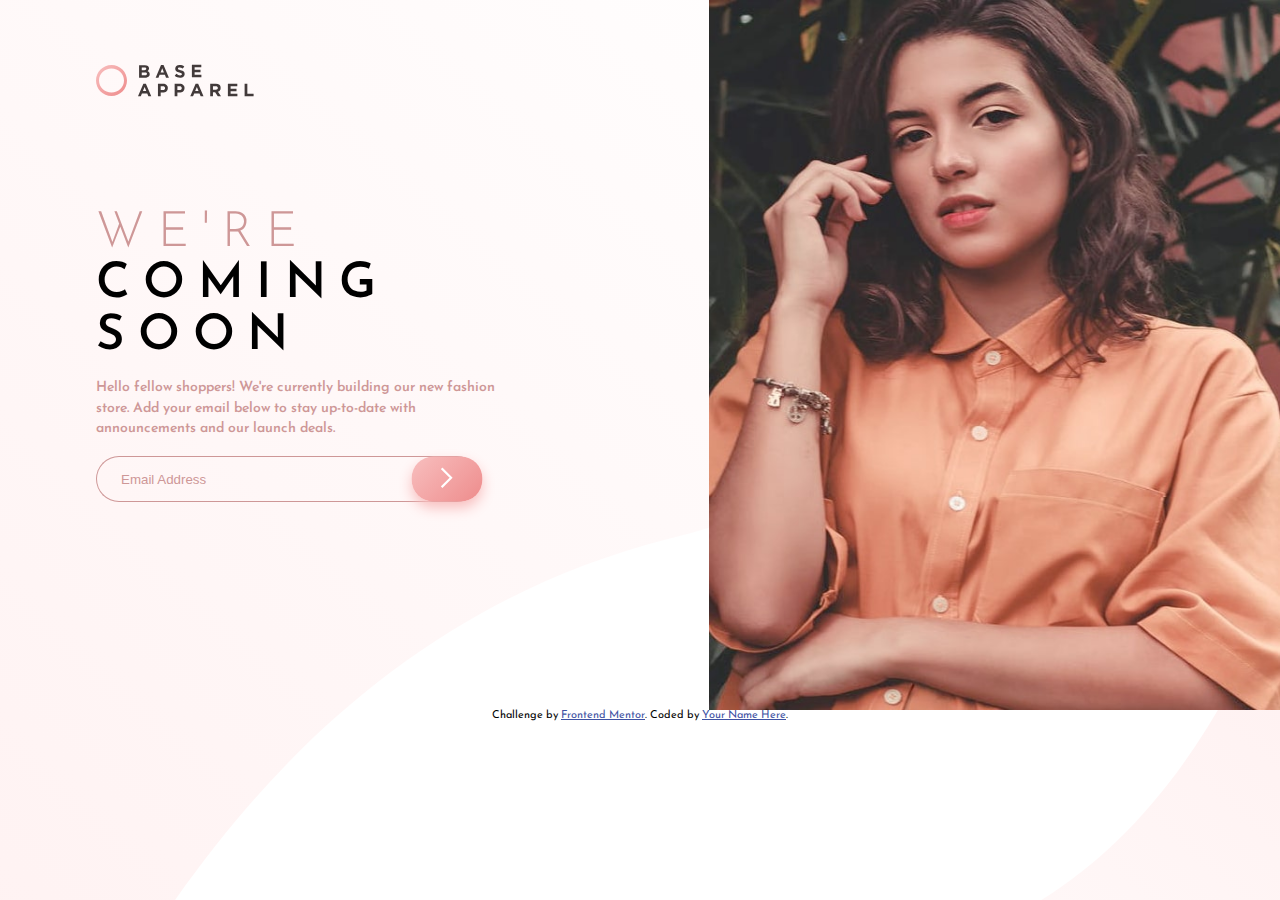
<file: index.html>
<!DOCTYPE html>
<html lang="en">

<head>
  <meta charset="UTF-8">
  <meta name="viewport" content="width=device-width, initial-scale=1.0">
  <!-- displays site properly based on user's device -->

  <link rel="icon" type="image/png" sizes="32x32" href="./images/favicon-32x32.png">

  <title>Frontend Mentor |base-apparel-coming-soon-master</title>
   <link rel="stylesheet" href="style.css">
</head>

<body>

    <div class="wrapper">
        <header>
            <img src="./images/logo.svg" alt="Logo">
        </header>
        <div class="container1">
            <picture class="hero-img"></picture>
        </div>
        <div class="container2"> 
            <main>
                <h1 class="title">
                    <span class="fancy">We're </span>coming soon
                </h1>
                <p class="descp">
                    Hello fellow shoppers! We're currently building our new fashion store.
                    Add your email below to stay up-to-date with announcements and our launch deals.
                </p>
                <form action="" method="post" name="subscriptionForm" class="subscriptionForm">
                    <input type="email" id="email" placeholder="Email Address" novalidate>
                    <img src="./images/icon-error.svg" class="icon-error" alt="icon error">
                    <button type="submit" onclick="validate(document.subscriptionForm.email)"><img
                            src="./images/icon-arrow.svg" alt="icon-arrow"></button>
                </form>
                <div class="verification">
                    <h3>Please provide a valid email</h3>
                </div>
            </main>
        </div>
    </div>

    <footer>
        <p class="attribution">
          Challenge by <a href="https://www.frontendmentor.io?ref=challenge" target="_blank">Frontend Mentor</a>. 
          Coded by <a href="#">Your Name Here</a>.
        </p>
      </footer>
    <script src="script.js"></script>
</body>

</html>
</file>
<file: style.css>
@import url('https://fonts.googleapis.com/css2?family=Josefin+Sans:ital,wght@0,100..700;1,100..700&display=swap');

* {
    margin: 0;
    padding: 0;
    box-sizing: border-box;
}

body {
    font-family: "Josefin Sans", sans-serif;
    font-size: 16px;
    background: url("images/bg-pattern-desktop.svg");
    background-repeat: no-repeat;
    background-size: cover;
}

header {
    padding: 1.6rem 2rem;
}

header img {
    width: 125px;
}

.wrapper {
    display: flex;
    flex-direction: column;
}

.hero-img {
    background-image: url("images/hero-mobile.jpg");
    width: 100%;
    display: block;
    height: 280px;
    background-repeat: no-repeat;
    background-size: cover;
}

.container2 {
    padding: 4rem 2rem;
        display: flex;
        flex-direction: column;
        justify-content: center;
        align-items: center;

}
.title {
    text-align: center;
    letter-spacing: 0.8rem;
    font-weight: 600;
    text-transform: uppercase;
    line-height: 2.2rem;
    max-width: 356px;
}

.fancy {
    color: hsl(0, 36%, 70%);
    font-weight: 300;
}

.descp {
    text-align: center;
    color: hsl(0, 36%, 70%);
    font-weight: 600;
    line-height: 1.3rem;
    font-size: 14px;
    margin: 1rem 0rem;
    max-width: 335px;
}

form {
    display: flex;
    justify-content: center;
    gap: 0.5rem;
    align-items: center;
    border: 1px solid hsl(0, 36%, 70%);
    border-radius: 100px;
    border-right: none;
}

form #email {
    border: none;
    outline: none;
    padding: 0.9rem 1.5rem;
    flex: 1;
    background: transparent;
}

#email:-webkit-autofill,
#email:-webkit-autofill:hover,
#email:-webkit-autofill:focus,
#email:-webkit-autofill:active {
    transition: background-color 9999s ease-in-out 0s;
}

form input::placeholder {
    color: hsl(0, 36%, 70%);

}

form input:focus {
    background: none;
    outline: none;
    border: none;
}

.icon-error {
    width: 22px;
    height: 22px;
    display: none;
}

.error {
    display: block;
}

form button {
    padding: 0.6rem 1.7rem;
    border-radius: 20px;
    /* border: 1px solid hsl(0, 36%, 70%); */
    border: none;
    background: linear-gradient(135deg, hsl(0, 80%, 86%), hsl(0, 74%, 74%));
    box-shadow: 0px 6px 12px 0 hsl(0, 80%, 86%);
    cursor: pointer;
    scale: 1.07;
}

form button:hover {
    background: #f8c9ca;
    border: none;
    box-shadow: 0px 7px 15px 0 hsl(0deg 34.91% 71);
}

.invalid-email {
    border: 2px solid hsl(0, 93%, 68%) !important;
}

.verification {
    color: hsl(0, 93%, 68%);
    font-size: 11px;
    padding: 0.5rem 1.5rem;
    display: none;
}

.attribution {
    font-size: 11px;
    text-align: center;
}

.attribution a {
    color: hsl(228, 45%, 44%);
}

@media screen and (min-width:1155px) {
    .hero-img {
        width: 571px !important;
        height: 710px !important;
        background: url("./images/hero-desktop.jpg");
        background-repeat: no-repeat;
        background-size: 100% 100%;

    }
    .container2, header{
        padding: 4rem 6rem !important;
    }
}
@media screen and (min-width:770px) {
    .wrapper {
        flex-direction: row;
        justify-content: space-between;
    }

    .container1 {
        order: 2;

    }

    .container2 {
        order: 1;
        padding: 4rem 2rem;
    }

    .container1 .hero-img {
        width: 322px;
        height: 701px;
        background: url("./images/hero-desktop.jpg");
        background-repeat: no-repeat;
        background-size: 100% 100%;

    }
    header img {
width: 100%;
}

header{
position: absolute;
top: 0;
left: 0;
padding: 4rem 2rem;
}
.title{
font-size: 49px;
text-align: left;
line-height: 3.2rem;
max-width: 500px;
}
.descp
{
text-align: left;
padding-right: 4.1rem;
max-width: 477px;
}
form{
width: 384px;
}
}
@media screen and (min-width:580px){
    .hero-img {
        height: 380px;
    }
}
@media screen and (min-width:830px){
    .container2 , header {
padding: 4rem 3.5rem;
}
@media screen and (min-width:1020px){
.container1 .hero-img {
    width: 482px;
}
}
}
</file>
